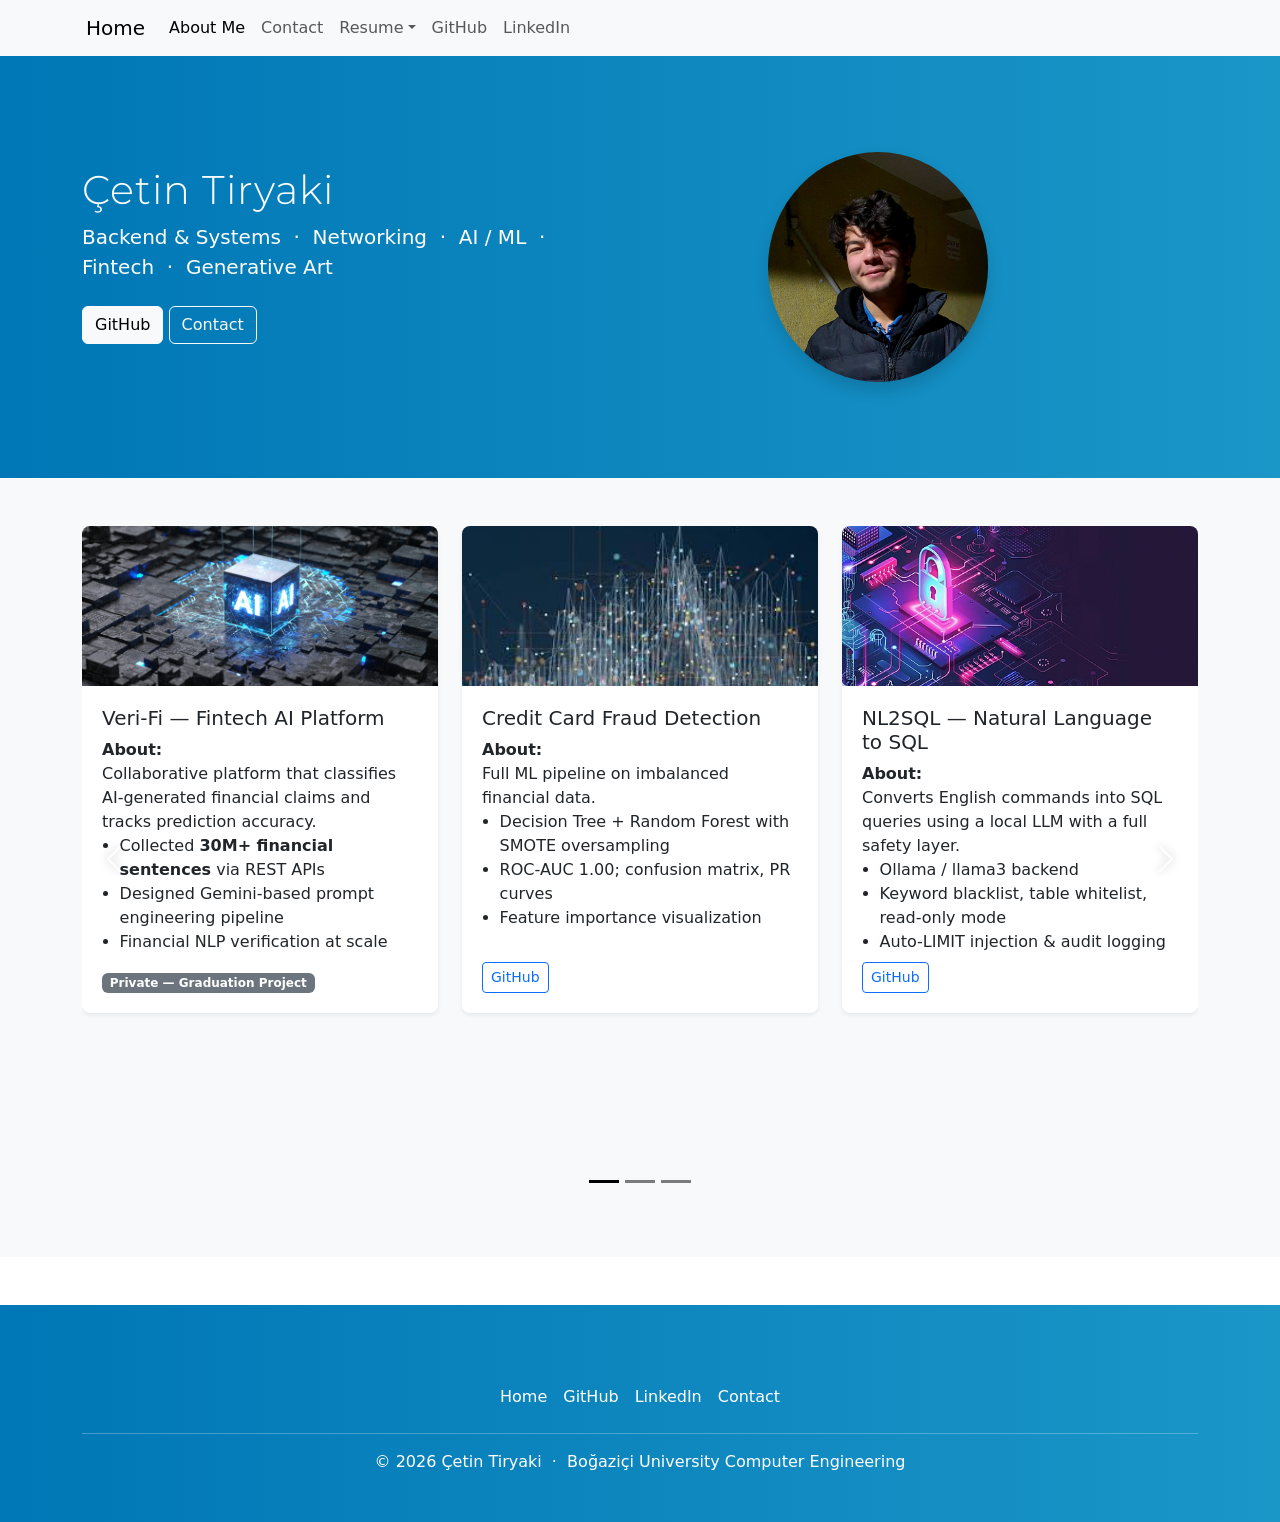
<file: index.html>
<!DOCTYPE html>
<html lang="en">
<head>
    <meta charset="UTF-8">
    <meta name="viewport" content="width=device-width, initial-scale=1.0">
    <title>Çetin Tiryaki</title>
    <link href="https://cdn.jsdelivr.net/npm/bootstrap@5.3.8/dist/css/bootstrap.min.css" rel="stylesheet" integrity="sha384-sRIl4kxILFvY47J16cr9ZwB07vP4J8+LH7qKQnuqkuIAvNWLzeN8tE5YBujZqJLB" crossorigin="anonymous">
    <link rel="stylesheet" href="style.css">
    <link href="https://fonts.googleapis.com/css2?family=Montserrat:wght@600&display=swap" rel="stylesheet">
</head>
<body>
<!-- NAVBAR -->
<nav class="navbar navbar-expand-lg bg-body-tertiary">
  <div class="container px-3">
    <a class="navbar-brand" href="index.html">Home</a>
    <button class="navbar-toggler" type="button" data-bs-toggle="collapse"
            data-bs-target="#navbarSupportedContent" aria-controls="navbarSupportedContent"
            aria-expanded="false" aria-label="Toggle navigation">
      <span class="navbar-toggler-icon"></span>
    </button>
    <div class="collapse navbar-collapse" id="navbarSupportedContent">
      <ul class="navbar-nav me-auto mb-2 mb-lg-0">
        <li class="nav-item">
          <a class="nav-link active" aria-current="page" href="#">About Me</a>
        </li>
        <li class="nav-item">
          <a class="nav-link" href="mailto:cetin.tiryaki@std.bogazici.edu.tr">Contact</a>
        </li>
        <li class="nav-item dropdown">
          <a class="nav-link dropdown-toggle" href="#" role="button"
             data-bs-toggle="dropdown" aria-expanded="false">Resume</a>
          <ul class="dropdown-menu">
            <li><a class="dropdown-item" href="CV.pdf" download="CV.pdf">Download</a></li>
            <li><a class="dropdown-item" href="resume.html" target="_blank" rel="noopener">Preview</a></li>
          </ul>
        </li>
        <li class="nav-item">
          <a class="nav-link" href="https://github.com/cetintiryaki" target="_blank" rel="noopener">GitHub</a>
        </li>
        <li class="nav-item">
          <a class="nav-link" href="https://www.linkedin.com/in/%C3%A7etin-tiryaki-0653302aa" target="_blank" rel="noopener">LinkedIn</a>
        </li>
      </ul>
    </div>
  </div>
</nav>

<!-- HERO -->
<main>
  <section class="hero-section py-5">
    <div class="container">
      <div class="row py-lg-5 align-items-center">
        <div class="col-lg-6 col-md-7">
          <h1 class="fw-light text-start">Çetin Tiryaki</h1>
          <p class="lead text-start">Backend &amp; Systems &nbsp;·&nbsp; Networking &nbsp;·&nbsp; AI / ML &nbsp;·&nbsp; Fintech &nbsp;·&nbsp; Generative Art</p>
          <p class="text-start">
            <a href="https://github.com/cetintiryaki" target="_blank" class="btn btn-light my-2">GitHub</a>
            <a href="mailto:cetin.tiryaki@std.bogazici.edu.tr" class="btn btn-outline-light my-2">Contact</a>
          </p>
        </div>
        <div class="col-lg-5 col-md-5 text-center">
          <img src="./profile kopyası.png" alt="Çetin Tiryaki"
               class="rounded-circle img-fluid shadow" width="220" height="220">
        </div>
      </div>
    </div>
  </section>

  <!-- CARDS -->
  <div class="album py-5 bg-body-tertiary">
    <div class="container">

      <!-- ============================== -->
      <!-- DESKTOP / TABLET: 3 slide x 3 kart -->
      <!-- ============================== -->
      <div id="cardCarousel" class="carousel carousel-dark slide d-none d-md-block" data-bs-ride="false">
        <div class="carousel-inner">

          <!-- SLIDE 1: Fintech & AI -->
          <div class="carousel-item active">
            <div class="row g-4">
              <div class="col-md-4">
                <div class="card shadow-sm">
                  <img src="./AI.jpeg" alt="Veri-Fi">
                  <div class="card-body">
                    <h5 class="card-title">Veri-Fi — Fintech AI Platform</h5>
                    <div class="card-text">
                      <strong>About:</strong><br>
                      Collaborative platform that classifies AI-generated financial claims and tracks prediction accuracy.
                      <ul>
                        <li>Collected <strong>30M+ financial sentences</strong> via REST APIs</li>
                        <li>Designed Gemini-based prompt engineering pipeline</li>
                        <li>Financial NLP verification at scale</li>
                      </ul>
                    </div>
                    <div class="d-flex justify-content-between align-items-center">
                      <span class="badge bg-secondary">Private — Graduation Project</span>
                    </div>
                  </div>
                </div>
              </div>
              <div class="col-md-4">
                <div class="card shadow-sm">
                  <img src="./monte carlo.jpeg" alt="Fraud Detection">
                  <div class="card-body">
                    <h5 class="card-title">Credit Card Fraud Detection</h5>
                    <div class="card-text">
                      <strong>About:</strong><br>
                      Full ML pipeline on imbalanced financial data.
                      <ul>
                        <li>Decision Tree + Random Forest with SMOTE oversampling</li>
                        <li>ROC-AUC 1.00; confusion matrix, PR curves</li>
                        <li>Feature importance visualization</li>
                      </ul>
                    </div>
                    <div class="d-flex justify-content-between align-items-center">
                      <div class="btn-group">
                        <a href="https://github.com/cetintiryaki/fraud-detection" target="_blank" class="btn btn-sm btn-outline-primary">GitHub</a>
                      </div>
                    </div>
                  </div>
                </div>
              </div>
              <div class="col-md-4">
                <div class="card shadow-sm">
                  <img src="./cs.jpg" alt="NL2SQL">
                  <div class="card-body">
                    <h5 class="card-title">NL2SQL — Natural Language to SQL</h5>
                    <div class="card-text">
                      <strong>About:</strong><br>
                      Converts English commands into SQL queries using a local LLM with a full safety layer.
                      <ul>
                        <li>Ollama / llama3 backend</li>
                        <li>Keyword blacklist, table whitelist, read-only mode</li>
                        <li>Auto-LIMIT injection &amp; audit logging</li>
                      </ul>
                    </div>
                    <div class="d-flex justify-content-between align-items-center">
                      <div class="btn-group">
                        <a href="https://github.com/cetintiryaki/nl2sql" target="_blank" class="btn btn-sm btn-outline-primary">GitHub</a>
                      </div>
                    </div>
                  </div>
                </div>
              </div>
            </div>
          </div>

          <!-- SLIDE 2: Systems & Networking -->
          <div class="carousel-item">
            <div class="row g-4">
              <div class="col-md-4">
                <div class="card shadow-sm">
                  <img src="./network.jpeg" alt="Reliable UDP">
                  <div class="card-body">
                    <h5 class="card-title">Reliable UDP Transport Protocol</h5>
                    <div class="card-text">
                      <strong>About:</strong><br>
                      TCP-like reliability built on top of UDP from scratch.
                      <ul>
                        <li>SEQ/ACK sliding window &amp; RWND flow control</li>
                        <li>Slow Start / Congestion Avoidance / Fast Recovery</li>
                        <li>File &amp; media transfer + terminal chat demo</li>
                      </ul>
                    </div>
                    <div class="d-flex justify-content-between align-items-center">
                      <div class="btn-group">
                        <a href="https://github.com/cetintiryaki/reliable-udp" target="_blank" class="btn btn-sm btn-outline-primary">GitHub</a>
                      </div>
                    </div>
                  </div>
                </div>
              </div>
              <div class="col-md-4">
                <div class="card shadow-sm">
                  <img src="./FullStack.jpg" alt="TransferDB">
                  <div class="card-body">
                    <h5 class="card-title">TransferDB — Database Engineering</h5>
                    <div class="card-text">
                      <strong>About:</strong><br>
                      Full relational DB for a sports club management system (CMPE 321).
                      <ul>
                        <li>MySQL schema with 12 tables</li>
                        <li>13 SIGNAL-firing triggers for integrity enforcement</li>
                        <li>Flask backend with bcrypt authentication</li>
                      </ul>
                    </div>
                    <div class="d-flex justify-content-between align-items-center">
                      <span class="badge bg-secondary">Coursework — CMPE 321</span>
                    </div>
                  </div>
                </div>
              </div>
              <div class="col-md-4">
                <div class="card shadow-sm">
                  <img src="./skills.png" alt="WitcherTracker">
                  <div class="card-body">
                    <h5 class="card-title">WitcherTracker — Systems Programming</h5>
                    <div class="card-text">
                      <strong>About:</strong><br>
                      Command-driven terminal application at the lowest level.
                      <ul>
                        <li>Full implementation in C (parser / processor / writer)</li>
                        <li>Complete port to <strong>x86-64 GNU Assembler</strong></li>
                        <li>Also includes RISC-V memory &amp; cache coursework</li>
                      </ul>
                    </div>
                    <div class="d-flex justify-content-between align-items-center">
                      <span class="badge bg-secondary">Coursework — Systems / Architecture</span>
                    </div>
                  </div>
                </div>
              </div>
            </div>
          </div>

          <!-- SLIDE 3: Algorithms & Academic -->
          <div class="carousel-item">
            <div class="row g-4">
              <div class="col-md-4">
                <div class="card shadow-sm">
                  <img src="./perlin.PNG" alt="Generative Art">
                  <div class="card-body">
                    <h5 class="card-title">Generative Art &amp; Simulations</h5>
                    <div class="card-text">
                      <strong>About:</strong><br>
                      Creative coding and physics-based simulation.
                      <ul>
                        <li>Generative art — exhibited at Boğaziçi University (the picture above is mine)</li>
                        <li>Interstellar object simulation with Perlin noise</li>
                        <li>Music recommendation (probabilistic simulation)</li>
                        <li>2D projectile game; Monte Carlo methods</li>
                      </ul>
                    </div>
                    <div class="d-flex justify-content-between align-items-center">
                      <span class="badge bg-secondary">Personal &amp; Coursework</span>
                    </div>
                  </div>
                </div>
              </div>
              <div class="col-md-4">
                <div class="card shadow-sm">
                  <img src="./software-testing.webp" alt="Algorithms">
                  <div class="card-body">
                    <h5 class="card-title">Algorithms &amp; AI Projects</h5>
                    <div class="card-text">
                      <strong>About:</strong><br>
                      Data structures and AI coursework implemented from scratch.
                      <ul>
                        <li>AI Tic-Tac-Toe agent (minimax + alpha-beta pruning)</li>
                        <li>Ant Colony Optimization — supermarket delivery routing</li>
                        <li>Instagram feed ranking (heap + hashmap)</li>
                        <li>Truck park simulation (AVL tree); Dijkstra / graph projects</li>
                        <li>Decision Tree from scratch; Evochirp (x86 evolutionary simulation)</li>
                      </ul>
                    </div>
                    <div class="d-flex justify-content-between align-items-center">
                      <span class="badge bg-secondary">Coursework</span>
                    </div>
                  </div>
                </div>
              </div>
              <div class="col-md-4">
                <div class="card shadow-sm">
                  <img src="./hobbies.jpg" alt="Hobbies">
                  <div class="card-body">
                    <h5 class="card-title">Beyond the Code</h5>
                    <div class="card-text">
                      <strong>Activities:</strong>
                      <ul>
                        <li>Theatre acting — İstanbul University Cerrahpaşa Theatre Club; national tours</li>
                        <li>Piano &amp; violin</li>
                        <li>Strength training &amp; swimming</li>
                        <li>Cinema, literature, philosophy, psychology</li>
                      </ul>
                    </div>
                    <div class="d-flex justify-content-between align-items-center">
                      <span class="badge bg-secondary">Life outside the terminal</span>
                    </div>
                  </div>
                </div>
              </div>
            </div>
          </div>

        </div><!-- /.carousel-inner -->

        <button class="carousel-control-prev" type="button" data-bs-target="#cardCarousel" data-bs-slide="prev">
          <span class="carousel-control-prev-icon" aria-hidden="true"></span>
          <span class="visually-hidden">Previous</span>
        </button>
        <button class="carousel-control-next" type="button" data-bs-target="#cardCarousel" data-bs-slide="next">
          <span class="carousel-control-next-icon" aria-hidden="true"></span>
          <span class="visually-hidden">Next</span>
        </button>

        <div class="carousel-indicators mt-4 position-static">
          <button type="button" data-bs-target="#cardCarousel" data-bs-slide-to="0" class="active" aria-current="true" aria-label="Fintech & AI"></button>
          <button type="button" data-bs-target="#cardCarousel" data-bs-slide-to="1" aria-label="Systems & Networking"></button>
          <button type="button" data-bs-target="#cardCarousel" data-bs-slide-to="2" aria-label="Algorithms & Academic"></button>
        </div>
      </div><!-- /#cardCarousel -->


      <!-- ================================== -->
      <!-- MOBILE: 9 slide x 1 kart (yan kaydırma) -->
      <!-- ================================== -->
      <div id="cardCarouselMobile" class="carousel carousel-dark slide d-md-none" data-bs-ride="false">
        <div class="carousel-inner">

          <div class="carousel-item active">
            <div class="row g-4">
              <div class="col-11 col-sm-9 mx-auto">
                <div class="card shadow-sm">
                  <img src="./AI.jpeg" alt="Veri-Fi">
                  <div class="card-body">
                    <h5 class="card-title">Veri-Fi — Fintech AI Platform</h5>
                    <div class="card-text">
                      <strong>About:</strong><br>
                      Collaborative platform that classifies AI-generated financial claims and tracks prediction accuracy.
                      <ul>
                        <li>Collected <strong>30M+ financial sentences</strong> via REST APIs</li>
                        <li>Designed Gemini-based prompt engineering pipeline</li>
                        <li>Financial NLP verification at scale</li>
                      </ul>
                    </div>
                    <div class="d-flex justify-content-between align-items-center">
                      <span class="badge bg-secondary">Private — Graduation Project</span>
                    </div>
                  </div>
                </div>
              </div>
            </div>
          </div>

          <div class="carousel-item">
            <div class="row g-4">
              <div class="col-11 col-sm-9 mx-auto">
                <div class="card shadow-sm">
                  <img src="./monte carlo.jpeg" alt="Fraud Detection">
                  <div class="card-body">
                    <h5 class="card-title">Credit Card Fraud Detection</h5>
                    <div class="card-text">
                      <strong>About:</strong><br>
                      Full ML pipeline on imbalanced financial data.
                      <ul>
                        <li>Decision Tree + Random Forest with SMOTE oversampling</li>
                        <li>ROC-AUC 1.00; confusion matrix, PR curves</li>
                        <li>Feature importance visualization</li>
                      </ul>
                    </div>
                    <div class="d-flex justify-content-between align-items-center">
                      <a href="https://github.com/cetintiryaki/fraud-detection" target="_blank" class="btn btn-sm btn-outline-primary">GitHub</a>
                    </div>
                  </div>
                </div>
              </div>
            </div>
          </div>

          <div class="carousel-item">
            <div class="row g-4">
              <div class="col-11 col-sm-9 mx-auto">
                <div class="card shadow-sm">
                  <img src="./cs.jpg" alt="NL2SQL">
                  <div class="card-body">
                    <h5 class="card-title">NL2SQL — Natural Language to SQL</h5>
                    <div class="card-text">
                      <strong>About:</strong><br>
                      Converts English commands into SQL queries using a local LLM with a full safety layer.
                      <ul>
                        <li>Ollama / llama3 backend</li>
                        <li>Keyword blacklist, table whitelist, read-only mode</li>
                        <li>Auto-LIMIT injection &amp; audit logging</li>
                      </ul>
                    </div>
                    <div class="d-flex justify-content-between align-items-center">
                      <a href="https://github.com/cetintiryaki/nl2sql" target="_blank" class="btn btn-sm btn-outline-primary">GitHub</a>
                    </div>
                  </div>
                </div>
              </div>
            </div>
          </div>

          <div class="carousel-item">
            <div class="row g-4">
              <div class="col-11 col-sm-9 mx-auto">
                <div class="card shadow-sm">
                  <img src="./network.jpeg" alt="Reliable UDP">
                  <div class="card-body">
                    <h5 class="card-title">Reliable UDP Transport Protocol</h5>
                    <div class="card-text">
                      <strong>About:</strong><br>
                      TCP-like reliability built on top of UDP from scratch.
                      <ul>
                        <li>SEQ/ACK sliding window &amp; RWND flow control</li>
                        <li>Slow Start / Congestion Avoidance / Fast Recovery</li>
                        <li>File &amp; media transfer + terminal chat demo</li>
                      </ul>
                    </div>
                    <div class="d-flex justify-content-between align-items-center">
                      <a href="https://github.com/cetintiryaki/reliable-udp" target="_blank" class="btn btn-sm btn-outline-primary">GitHub</a>
                    </div>
                  </div>
                </div>
              </div>
            </div>
          </div>

          <div class="carousel-item">
            <div class="row g-4">
              <div class="col-11 col-sm-9 mx-auto">
                <div class="card shadow-sm">
                  <img src="./FullStack.jpg" alt="TransferDB">
                  <div class="card-body">
                    <h5 class="card-title">TransferDB — Database Engineering</h5>
                    <div class="card-text">
                      <strong>About:</strong><br>
                      Full relational DB for a sports club management system (CMPE 321).
                      <ul>
                        <li>MySQL schema with 12 tables</li>
                        <li>13 SIGNAL-firing triggers for integrity enforcement</li>
                        <li>Flask backend with bcrypt authentication</li>
                      </ul>
                    </div>
                    <div class="d-flex justify-content-between align-items-center">
                      <span class="badge bg-secondary">Coursework — CMPE 321</span>
                    </div>
                  </div>
                </div>
              </div>
            </div>
          </div>

          <div class="carousel-item">
            <div class="row g-4">
              <div class="col-11 col-sm-9 mx-auto">
                <div class="card shadow-sm">
                  <img src="./skills.png" alt="WitcherTracker">
                  <div class="card-body">
                    <h5 class="card-title">WitcherTracker — Systems Programming</h5>
                    <div class="card-text">
                      <strong>About:</strong><br>
                      Command-driven terminal application at the lowest level.
                      <ul>
                        <li>Full implementation in C (parser / processor / writer)</li>
                        <li>Complete port to <strong>x86-64 GNU Assembler</strong></li>
                        <li>Also includes RISC-V memory &amp; cache coursework</li>
                      </ul>
                    </div>
                    <div class="d-flex justify-content-between align-items-center">
                      <span class="badge bg-secondary">Coursework — Systems / Architecture</span>
                    </div>
                  </div>
                </div>
              </div>
            </div>
          </div>

          <div class="carousel-item">
            <div class="row g-4">
              <div class="col-11 col-sm-9 mx-auto">
                <div class="card shadow-sm">
                  <img src="./perlin.PNG" alt="Generative Art">
                  <div class="card-body">
                    <h5 class="card-title">Generative Art &amp; Simulations</h5>
                    <div class="card-text">
                      <strong>About:</strong><br>
                      Creative coding and physics-based simulation.
                      <ul>
                        <li>Generative art — exhibited at Boğaziçi University (the picture above is mine)</li>
                        <li>Interstellar object simulation with Perlin noise</li>
                        <li>Music recommendation (probabilistic simulation)</li>
                        <li>2D projectile game; Monte Carlo methods</li>
                      </ul>
                    </div>
                    <div class="d-flex justify-content-between align-items-center">
                      <span class="badge bg-secondary">Personal &amp; Coursework</span>
                    </div>
                  </div>
                </div>
              </div>
            </div>
          </div>

          <div class="carousel-item">
            <div class="row g-4">
              <div class="col-11 col-sm-9 mx-auto">
                <div class="card shadow-sm">
                  <img src="./software-testing.webp" alt="Algorithms">
                  <div class="card-body">
                    <h5 class="card-title">Algorithms &amp; AI Projects</h5>
                    <div class="card-text">
                      <strong>About:</strong><br>
                      Data structures and AI coursework implemented from scratch.
                      <ul>
                        <li>AI Tic-Tac-Toe agent (minimax + alpha-beta pruning)</li>
                        <li>Ant Colony Optimization — supermarket delivery routing</li>
                        <li>Instagram feed ranking (heap + hashmap)</li>
                        <li>Truck park simulation (AVL tree); Dijkstra / graph projects</li>
                        <li>Decision Tree from scratch; Evochirp (x86 evolutionary simulation)</li>
                      </ul>
                    </div>
                    <div class="d-flex justify-content-between align-items-center">
                      <span class="badge bg-secondary">Coursework</span>
                    </div>
                  </div>
                </div>
              </div>
            </div>
          </div>

          <div class="carousel-item">
            <div class="row g-4">
              <div class="col-11 col-sm-9 mx-auto">
                <div class="card shadow-sm">
                  <img src="./hobbies.jpg" alt="Hobbies">
                  <div class="card-body">
                    <h5 class="card-title">Beyond the Code</h5>
                    <div class="card-text">
                      <strong>Activities:</strong>
                      <ul>
                        <li>Theatre acting — İstanbul University Cerrahpaşa Theatre Club; national tours</li>
                        <li>Piano &amp; violin</li>
                        <li>Strength training &amp; swimming</li>
                        <li>Cinema, literature, philosophy, psychology</li>
                      </ul>
                    </div>
                    <div class="d-flex justify-content-between align-items-center">
                      <span class="badge bg-secondary">Life outside the terminal</span>
                    </div>
                  </div>
                </div>
              </div>
            </div>
          </div>

        </div><!-- /.carousel-inner mobile -->

        <button class="carousel-control-prev" type="button" data-bs-target="#cardCarouselMobile" data-bs-slide="prev">
          <span class="carousel-control-prev-icon" aria-hidden="true"></span>
          <span class="visually-hidden">Previous</span>
        </button>
        <button class="carousel-control-next" type="button" data-bs-target="#cardCarouselMobile" data-bs-slide="next">
          <span class="carousel-control-next-icon" aria-hidden="true"></span>
          <span class="visually-hidden">Next</span>
        </button>

        <div class="carousel-indicators mt-4 position-static">
          <button type="button" data-bs-target="#cardCarouselMobile" data-bs-slide-to="0" class="active" aria-current="true" aria-label="Card 1"></button>
          <button type="button" data-bs-target="#cardCarouselMobile" data-bs-slide-to="1" aria-label="Card 2"></button>
          <button type="button" data-bs-target="#cardCarouselMobile" data-bs-slide-to="2" aria-label="Card 3"></button>
          <button type="button" data-bs-target="#cardCarouselMobile" data-bs-slide-to="3" aria-label="Card 4"></button>
          <button type="button" data-bs-target="#cardCarouselMobile" data-bs-slide-to="4" aria-label="Card 5"></button>
          <button type="button" data-bs-target="#cardCarouselMobile" data-bs-slide-to="5" aria-label="Card 6"></button>
          <button type="button" data-bs-target="#cardCarouselMobile" data-bs-slide-to="6" aria-label="Card 7"></button>
          <button type="button" data-bs-target="#cardCarouselMobile" data-bs-slide-to="7" aria-label="Card 8"></button>
          <button type="button" data-bs-target="#cardCarouselMobile" data-bs-slide-to="8" aria-label="Card 9"></button>
        </div>
      </div><!-- /#cardCarouselMobile -->

    </div>
  </div>

  <!-- FOOTER -->
  <section class="footer-gradient mt-5">
    <div class="container">
      <footer class="py-4">
        <ul class="nav justify-content-center border-bottom pb-3 mb-3">
          <li class="nav-item"><a href="#" class="nav-link px-2">Home</a></li>
          <li class="nav-item"><a href="https://github.com/cetintiryaki" target="_blank" class="nav-link px-2">GitHub</a></li>
          <li class="nav-item"><a href="https://www.linkedin.com/in/%C3%A7etin-tiryaki-0653302aa" target="_blank" class="nav-link px-2">LinkedIn</a></li>
          <li class="nav-item"><a href="mailto:cetin.tiryaki@std.bogazici.edu.tr" class="nav-link px-2">Contact</a></li>
        </ul>
        <p class="text-center mb-0">© 2026 Çetin Tiryaki &nbsp;·&nbsp; Boğaziçi University Computer Engineering</p>
      </footer>
    </div>
  </section>
</main>
<script src="https://cdn.jsdelivr.net/npm/bootstrap@5.3.8/dist/js/bootstrap.bundle.min.js" integrity="sha384-FKyoEForCGlyvwx9Hj09JcYn3nv7wiPVlz7YYwJrWVcXK/BmnVDxM+D2scQbITxI" crossorigin="anonymous"></script>
</body>
</html>
</file>
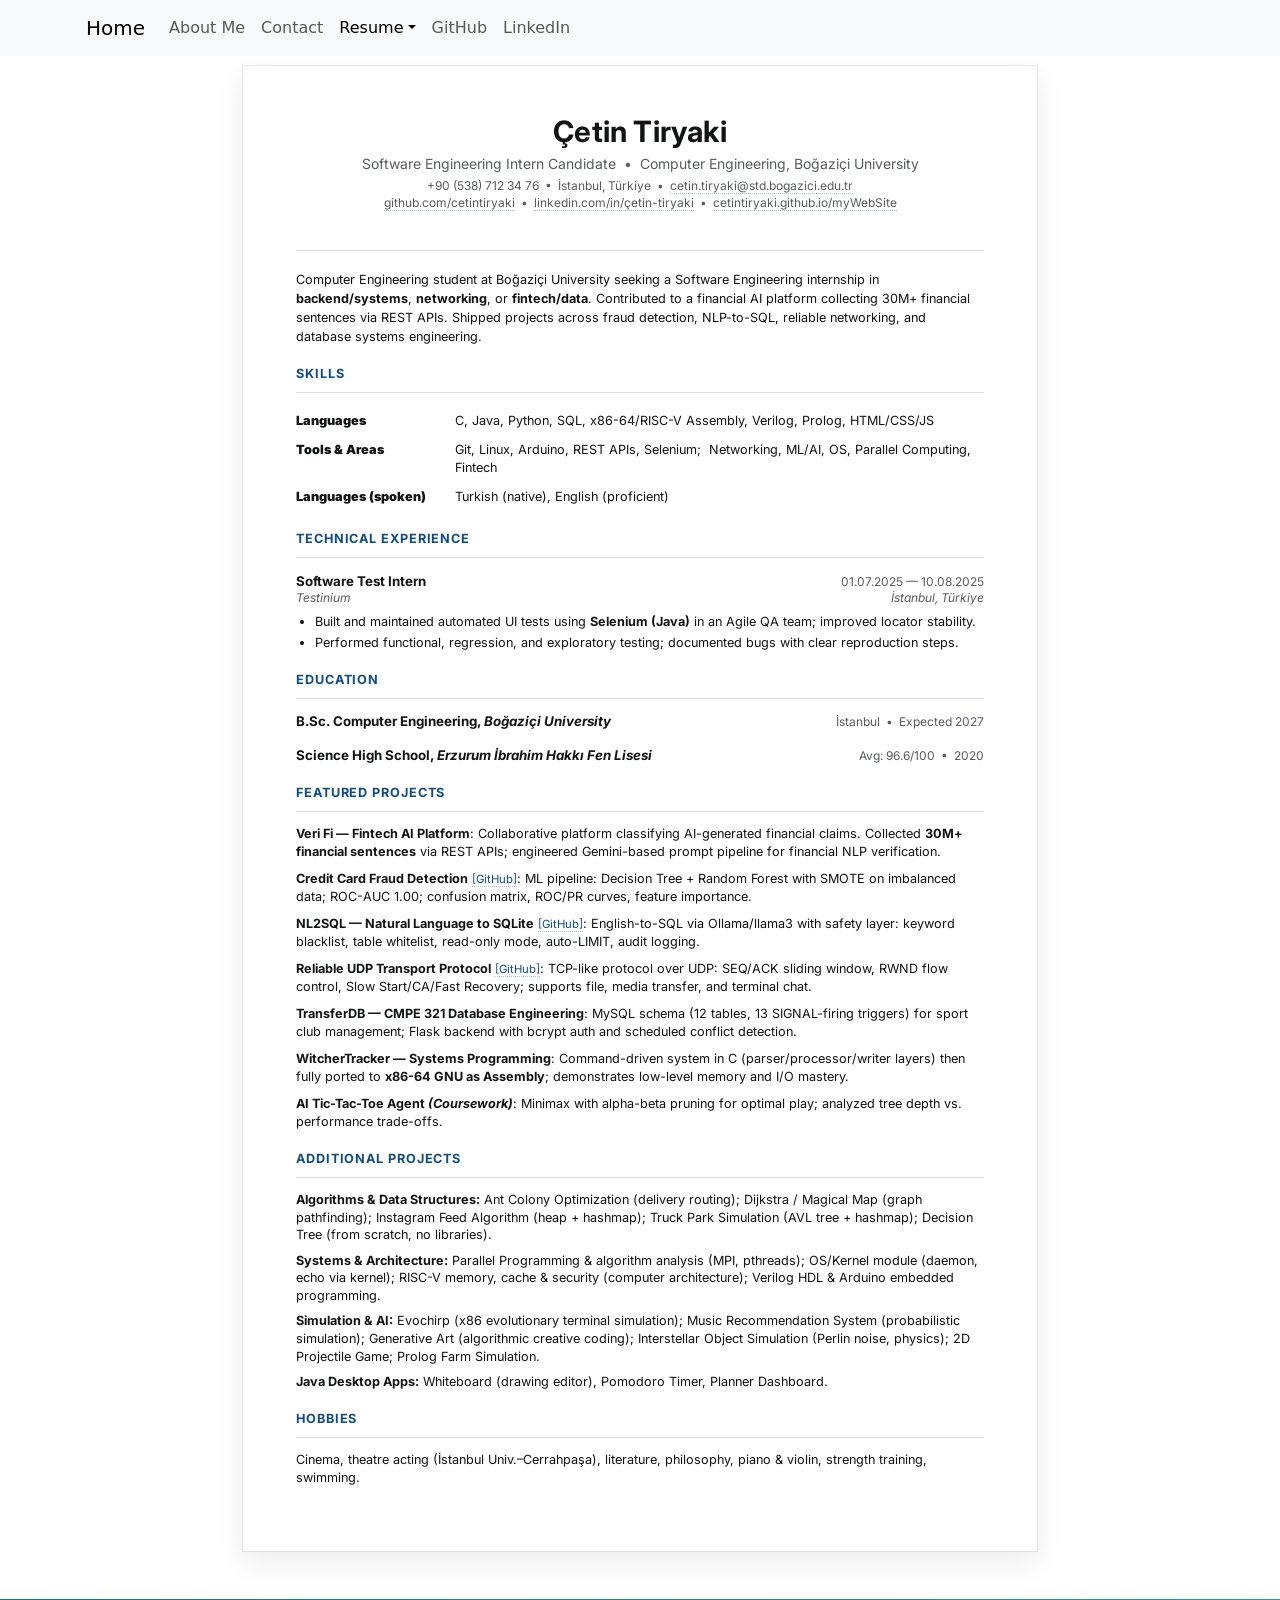
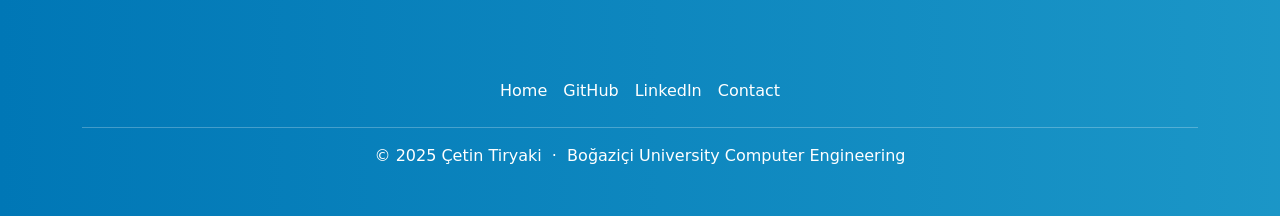
<file: resume.html>
<!DOCTYPE html>
<html lang="en">
<head>
    <meta charset="UTF-8">
    <meta name="viewport" content="width=device-width, initial-scale=1.0">
    <title>Çetin Tiryaki — CV</title>
    <link href="https://cdn.jsdelivr.net/npm/bootstrap@5.3.8/dist/css/bootstrap.min.css" rel="stylesheet" integrity="sha384-sRIl4kxILFvY47J16cr9ZwB07vP4J8+LH7qKQnuqkuIAvNWLzeN8tE5YBujZqJLB" crossorigin="anonymous">
    <link rel="stylesheet" href="style.css">
    <link href="https://fonts.googleapis.com/css2?family=Montserrat:wght@600&display=swap" rel="stylesheet">
</head>
<body>

<!-- NAVBAR -->
<nav class="navbar navbar-expand-lg bg-body-tertiary">
  <div class="container px-3">
    <a class="navbar-brand" href="index.html">Home</a>
    <button class="navbar-toggler" type="button" data-bs-toggle="collapse"
            data-bs-target="#navbarSupportedContent" aria-controls="navbarSupportedContent"
            aria-expanded="false" aria-label="Toggle navigation">
      <span class="navbar-toggler-icon"></span>
    </button>
    <div class="collapse navbar-collapse" id="navbarSupportedContent">
      <ul class="navbar-nav me-auto mb-2 mb-lg-0">
        <li class="nav-item">
          <a class="nav-link" href="index.html">About Me</a>
        </li>
        <li class="nav-item">
          <a class="nav-link" href="mailto:cetin.tiryaki@std.bogazici.edu.tr">Contact</a>
        </li>
        <li class="nav-item dropdown">
          <a class="nav-link dropdown-toggle active" href="#" role="button"
             data-bs-toggle="dropdown" aria-expanded="false">Resume</a>
          <ul class="dropdown-menu">
            <li><a class="dropdown-item" href="CV.pdf" download="CV.pdf">Download</a></li>
            <li><a class="dropdown-item" href="resume.html" target="_blank" rel="noopener">Preview</a></li>
          </ul>
        </li>
        <li class="nav-item">
          <a class="nav-link" href="https://github.com/cetintiryaki" target="_blank" rel="noopener">GitHub</a>
        </li>
        <li class="nav-item">
          <a class="nav-link" href="https://www.linkedin.com/in/çetin-tiryaki" target="_blank" rel="noopener">LinkedIn</a>
        </li>
      </ul>
    </div>
  </div>
</nav>

<!-- ================== RESUME ================== -->
<style>
  @import url('https://fonts.googleapis.com/css2?family=Inter:wght@400;500;600;700&display=swap');

  :root {
    --ink: #111315;
    --muted: #585b63;
    --rule: #D9DCE1;
    --accent: #0F4C81;
  }

  @page { size: A4; margin: 14mm; }

  .page, .page * {
    font-family: "Inter", system-ui, -apple-system, Segoe UI, Roboto, Helvetica, Arial, sans-serif;
    line-height: 1.4;
    color: var(--ink);
  }

  .page {
    width: 210mm;
    min-height: 297mm;
    margin: 10px auto;
    background: #fff;
    box-shadow: 0 0 0 1px rgba(0,0,0,.08), 0 10px 30px rgba(0,0,0,.08);
  }
  .page-inner { padding: 12mm 14mm; }

  @media print {
    nav, footer, .footer-gradient { display: none !important; }
    .page { box-shadow: none; margin: 0; width: auto; min-height: auto; }
    .page-inner { padding: 0; }
    .page a { color: inherit; text-decoration: none; }
  }

  /* ---- Header ---- */
  .cv-header {
    text-align: center;
    border-bottom: 1.5px solid var(--rule);
    padding-bottom: 6mm;
    margin-bottom: 5mm;
  }
  .cv-name { font-size: 22pt; font-weight: 700; letter-spacing: .2px; margin: 0; }
  .cv-role { font-size: 10.5pt; color: var(--muted); margin: 2px 0 4px; }
  .cv-contact { font-size: 9pt; color: var(--muted); }
  .cv-contact a { color: var(--muted); text-decoration: none; border-bottom: 1px dotted rgba(15,76,129,.35); }

  /* ---- Sections ---- */
  .cv-section { margin-bottom: 5mm; }
  .cv-section-title {
    font-size: 9.5pt;
    font-weight: 700;
    text-transform: uppercase;
    letter-spacing: .9px;
    color: var(--accent);
    border-bottom: 1px solid var(--rule);
    padding-bottom: 2.5mm;
    margin-bottom: 3.5mm;
  }

  /* ---- Skills table ---- */
  .skills-table { width: 100%; border-collapse: collapse; font-size: 9.5pt; }
  .skills-table td { padding: 1.5mm 0; vertical-align: top; }
  .skills-table td:first-child { font-weight: 700; white-space: nowrap; width: 42mm; padding-right: 4mm; }

  /* ---- Experience / Education items ---- */
  .cv-item { margin-bottom: 4mm; }
  .cv-item-header { display: flex; justify-content: space-between; align-items: baseline; }
  .cv-item-title { font-size: 10pt; font-weight: 700; margin: 0; }
  .cv-item-date { font-size: 9pt; color: var(--muted); white-space: nowrap; }
  .cv-item-sub { display: flex; justify-content: space-between; }
  .cv-item-org { font-size: 9pt; color: var(--muted); font-style: italic; }
  .cv-item-loc { font-size: 9pt; color: var(--muted); font-style: italic; }
  .cv-bullets { margin: 1.5mm 0 0 0; padding-left: 5mm; }
  .cv-bullets li { font-size: 9.5pt; margin-bottom: 1mm; }

  /* ---- Projects ---- */
  .cv-project { font-size: 9.5pt; margin-bottom: 2.5mm; }
  .cv-project strong { color: var(--ink); }
  .cv-project a { color: var(--accent); text-decoration: none; border-bottom: 1px dotted rgba(15,76,129,.35); font-size: 8.5pt; }

  /* ---- Additional ---- */
  .cv-add-item { font-size: 9.5pt; margin-bottom: 2mm; }
  .cv-add-item strong { color: var(--ink); }

  /* ---- Objective ---- */
  .cv-objective { font-size: 9.5pt; margin-bottom: 5mm; line-height: 1.5; }
</style>

<main class="page">
  <div class="page-inner">

    <!-- HEADER -->
    <header class="cv-header">
      <h1 class="cv-name">Çetin Tiryaki</h1>
      <p class="cv-role">Software Engineering Intern Candidate &nbsp;•&nbsp; Computer Engineering, Boğaziçi University</p>
      <p class="cv-contact">
        +90 (538) 712 34 76 &nbsp;•&nbsp; İstanbul, Türkiye &nbsp;•&nbsp;
        <a href="mailto:cetin.tiryaki@std.bogazici.edu.tr">cetin.tiryaki@std.bogazici.edu.tr</a>
        <br>
        <a href="https://github.com/cetintiryaki" target="_blank">github.com/cetintiryaki</a>
        &nbsp;•&nbsp;
        <a href="https://www.linkedin.com/in/çetin-tiryaki" target="_blank">linkedin.com/in/çetin-tiryaki</a>
        &nbsp;•&nbsp;
        <a href="https://cetintiryaki.github.io/myWebSite" target="_blank">cetintiryaki.github.io/myWebSite</a>
      </p>
    </header>

    <!-- OBJECTIVE -->
    <p class="cv-objective">
      Computer Engineering student at Boğaziçi University seeking a Software Engineering internship in <strong>backend/systems</strong>, <strong>networking</strong>, or <strong>fintech/data</strong>.
      Contributed to a financial AI platform collecting 30M+ financial sentences via REST APIs. Shipped projects across fraud detection, NLP-to-SQL,
      reliable networking, and database systems engineering.
    </p>

    <!-- SKILLS -->
    <section class="cv-section">
      <h2 class="cv-section-title">Skills</h2>
      <table class="skills-table">
        <tr>
          <td><strong>Languages</strong></td>
          <td>C, Java, Python, SQL, x86-64/RISC-V Assembly, Verilog, Prolog, HTML/CSS/JS</td>
        </tr>
        <tr>
          <td><strong>Tools &amp; Areas</strong></td>
          <td>Git, Linux, Arduino, REST APIs, Selenium;&nbsp; Networking, ML/AI, OS, Parallel Computing, Fintech</td>
        </tr>
        <tr>
          <td><strong>Languages (spoken)</strong></td>
          <td>Turkish (native), English (proficient)</td>
        </tr>
      </table>
    </section>

    <!-- TECHNICAL EXPERIENCE -->
    <section class="cv-section">
      <h2 class="cv-section-title">Technical Experience</h2>
      <div class="cv-item">
        <div class="cv-item-header">
          <p class="cv-item-title">Software Test Intern</p>
          <span class="cv-item-date">01.07.2025 — 10.08.2025</span>
        </div>
        <div class="cv-item-sub">
          <span class="cv-item-org">Testinium</span>
          <span class="cv-item-loc">İstanbul, Türkiye</span>
        </div>
        <ul class="cv-bullets">
          <li>Built and maintained automated UI tests using <strong>Selenium (Java)</strong> in an Agile QA team; improved locator stability.</li>
          <li>Performed functional, regression, and exploratory testing; documented bugs with clear reproduction steps.</li>
        </ul>
      </div>
    </section>

    <!-- EDUCATION -->
    <section class="cv-section">
      <h2 class="cv-section-title">Education</h2>
      <div class="cv-item">
        <div class="cv-item-header">
          <p class="cv-item-title">B.Sc. Computer Engineering, <em>Boğaziçi University</em></p>
          <span class="cv-item-date">İstanbul &nbsp;•&nbsp; Expected 2027</span>
        </div>
      </div>
      <div class="cv-item">
        <div class="cv-item-header">
          <p class="cv-item-title">Science High School, <em>Erzurum İbrahim Hakkı Fen Lisesi</em></p>
          <span class="cv-item-date">Avg: 96.6/100 &nbsp;•&nbsp; 2020</span>
        </div>
      </div>
    </section>

    <!-- FEATURED PROJECTS -->
    <section class="cv-section">
      <h2 class="cv-section-title">Featured Projects</h2>

      <p class="cv-project">
        <strong>Veri Fi — Fintech AI Platform</strong>: Collaborative platform classifying AI-generated financial claims.
        Collected <strong>30M+ financial sentences</strong> via REST APIs; engineered Gemini-based prompt pipeline for financial NLP verification.
      </p>

      <p class="cv-project">
        <strong>Credit Card Fraud Detection</strong> <a href="https://github.com/cetintiryaki/fraud-detection" target="_blank">[GitHub]</a>:
        ML pipeline: Decision Tree + Random Forest with SMOTE on imbalanced data; ROC-AUC 1.00; confusion matrix, ROC/PR curves, feature importance.
      </p>

      <p class="cv-project">
        <strong>NL2SQL — Natural Language to SQLite</strong> <a href="https://github.com/cetintiryaki/nl2sql" target="_blank">[GitHub]</a>:
        English-to-SQL via Ollama/llama3 with safety layer: keyword blacklist, table whitelist, read-only mode, auto-LIMIT, audit logging.
      </p>

      <p class="cv-project">
        <strong>Reliable UDP Transport Protocol</strong> <a href="https://github.com/cetintiryaki/reliable-udp" target="_blank">[GitHub]</a>:
        TCP-like protocol over UDP: SEQ/ACK sliding window, RWND flow control, Slow Start/CA/Fast Recovery; supports file, media transfer, and terminal chat.
      </p>

      <p class="cv-project">
        <strong>TransferDB — CMPE 321 Database Engineering</strong>:
        MySQL schema (12 tables, 13 SIGNAL-firing triggers) for sport club management; Flask backend with bcrypt auth and scheduled conflict detection.
      </p>

      <p class="cv-project">
        <strong>WitcherTracker — Systems Programming</strong>:
        Command-driven system in C (parser/processor/writer layers) then fully ported to <strong>x86-64 GNU as Assembly</strong>; demonstrates low-level memory and I/O mastery.
      </p>

      <p class="cv-project">
        <strong>AI Tic-Tac-Toe Agent <em>(Coursework)</em></strong>:
        Minimax with alpha-beta pruning for optimal play; analyzed tree depth vs. performance trade-offs.
      </p>
    </section>

    <!-- ADDITIONAL PROJECTS -->
    <section class="cv-section">
      <h2 class="cv-section-title">Additional Projects</h2>

      <p class="cv-add-item">
        <strong>Algorithms &amp; Data Structures:</strong>
        Ant Colony Optimization (delivery routing); Dijkstra / Magical Map (graph pathfinding); Instagram Feed Algorithm (heap + hashmap);
        Truck Park Simulation (AVL tree + hashmap); Decision Tree (from scratch, no libraries).
      </p>

      <p class="cv-add-item">
        <strong>Systems &amp; Architecture:</strong>
        Parallel Programming &amp; algorithm analysis (MPI, pthreads); OS/Kernel module (daemon, echo via kernel); RISC-V memory, cache &amp; security
        (computer architecture); Verilog HDL &amp; Arduino embedded programming.
      </p>

      <p class="cv-add-item">
        <strong>Simulation &amp; AI:</strong>
        Evochirp (x86 evolutionary terminal simulation); Music Recommendation System (probabilistic simulation); Generative Art (algorithmic creative coding);
        Interstellar Object Simulation (Perlin noise, physics); 2D Projectile Game; Prolog Farm Simulation.
      </p>

      <p class="cv-add-item">
        <strong>Java Desktop Apps:</strong> Whiteboard (drawing editor), Pomodoro Timer, Planner Dashboard.
      </p>
    </section>

    <!-- HOBBIES -->
    <section class="cv-section">
      <h2 class="cv-section-title">Hobbies</h2>
      <p style="font-size:9.5pt;">
        Cinema, theatre acting (İstanbul Univ.–Cerrahpaşa), literature, philosophy, piano &amp; violin, strength training, swimming.
      </p>
    </section>

  </div>
</main>
<!-- ================== RESUME END ================== -->

<!-- FOOTER -->
<section class="footer-gradient mt-5">
  <div class="container">
    <footer class="py-4">
      <ul class="nav justify-content-center border-bottom pb-3 mb-3">
        <li class="nav-item"><a href="index.html" class="nav-link px-2">Home</a></li>
        <li class="nav-item"><a href="https://github.com/cetintiryaki" target="_blank" class="nav-link px-2">GitHub</a></li>
        <li class="nav-item"><a href="https://www.linkedin.com/in/çetin-tiryaki" target="_blank" class="nav-link px-2">LinkedIn</a></li>
        <li class="nav-item"><a href="mailto:cetin.tiryaki@std.bogazici.edu.tr" class="nav-link px-2">Contact</a></li>
      </ul>
      <p class="text-center mb-0">© 2025 Çetin Tiryaki &nbsp;·&nbsp; Boğaziçi University Computer Engineering</p>
    </footer>
  </div>
</section>

<script src="https://cdn.jsdelivr.net/npm/bootstrap@5.3.8/dist/js/bootstrap.bundle.min.js" integrity="sha384-FKyoEForCGlyvwx9Hj09JcYn3nv7wiPVlz7YYwJrWVcXK/BmnVDxM+D2scQbITxI" crossorigin="anonymous"></script>
</body>
</html>
</file>
<file: style.css>
.hero-section {
  background: linear-gradient(270deg, #0d6efd, #00b4d8, #48cae4, #0077b6);
  background-size: 800% 800%;
  animation: gradientMove 30s ease infinite;
  color: #fff;
}
@keyframes gradientMove {
  0% {background-position: 0% 50%;}
  50% {background-position: 100% 50%;}
  100% {background-position: 0% 50%;}
}
.hero-section h1 {
  font-family: 'Montserrat', sans-serif;
  font-weight: 600;
  letter-spacing: 1px;
}

/* Carousel butonları daha görünür olsun */
#cardCarousel .carousel-control-prev,
#cardCarousel .carousel-control-next,
#cardCarouselMobile .carousel-control-prev,
#cardCarouselMobile .carousel-control-next {
  width: 4rem;
}
#cardCarousel .carousel-control-prev-icon,
#cardCarousel .carousel-control-next-icon,
#cardCarouselMobile .carousel-control-prev-icon,
#cardCarouselMobile .carousel-control-next-icon {
  filter: drop-shadow(0 0 4px rgba(0,0,0,.5));
}

/* Kartlar arası standart gutter */
#cardCarousel .row > [class^="col"],
#cardCarouselMobile .row > [class^="col"] {
  padding-left: .75rem;
  padding-right: .75rem;
  display: flex;          /* kart kolonu doldursun */
}

/* KART: tüm kartlar eşit yükseklikte olsun */
.card {
  border: none;
  border-radius: 8px;
  width: 100%;
  height: 100%;           /* kolon yüksekliğini doldur */
  display: flex;
  flex-direction: column;
  transition: transform 0.3s ease, box-shadow 0.3s ease;
}
.card:hover {
  transform: translateY(-6px);
  box-shadow: 0 8px 16px rgba(0,0,0,0.15);
}

/* Görseller eşit yükseklikte */
.card > img {
  width: 100%;
  height: 160px;
  object-fit: cover;
  border-top-left-radius: 8px;
  border-top-right-radius: 8px;
}

/* Kart içi flex: alt kısım aşağı itilebilsin */
.card-body {
  padding: 1.25rem;
  display: flex;
  flex-direction: column;
  flex: 1 1 auto;
}

/* Kart içi ul, text, badge hizalaması */
.card-body .card-text {
  flex: 1 1 auto;
}
.card-body ul {
  padding-left: 1.1rem;
  margin-bottom: 0.5rem;
}
.card-body .d-flex.justify-content-between {
  margin-top: auto;       /* badge/button her kartta aynı hizada kalsın */
}

.card-border-top {
  border-top: 4px solid;
}

/* Footer zıplamasını önle: carousel-inner'a min-height ver */
@media (min-width: 768px) {
  #cardCarousel .carousel-inner {
    min-height: 620px;
  }
}
@media (max-width: 767.98px) {
  #cardCarouselMobile .carousel-inner {
    min-height: 560px;
  }
}

/* Mobil carousel: tek kart ortalansın, taşmasın */
#cardCarouselMobile .carousel-item .row {
  justify-content: center;
}
#cardCarouselMobile .carousel-control-prev,
#cardCarouselMobile .carousel-control-next {
  width: 3rem;
}

/* Mobilde indicator çok olmasın diye küçültelim */
#cardCarouselMobile .carousel-indicators [data-bs-target] {
  width: 8px;
  height: 8px;
  border-radius: 50%;
  margin-left: 4px;
  margin-right: 4px;
}

.footer-gradient{
  background: linear-gradient(270deg, #0d6efd, #00b4d8, #48cae4, #0077b6);
  background-size: 800% 800%;
  animation: gradientMove 30s ease infinite;
  color: #fff;
  padding: 48px 0 24px;
}
.footer-gradient .nav-link,
.footer-gradient p {
  color: #fff !important;
}
.footer-gradient .border-bottom{
  border-color: rgba(255,255,255,.25) !important;
}
</file>
